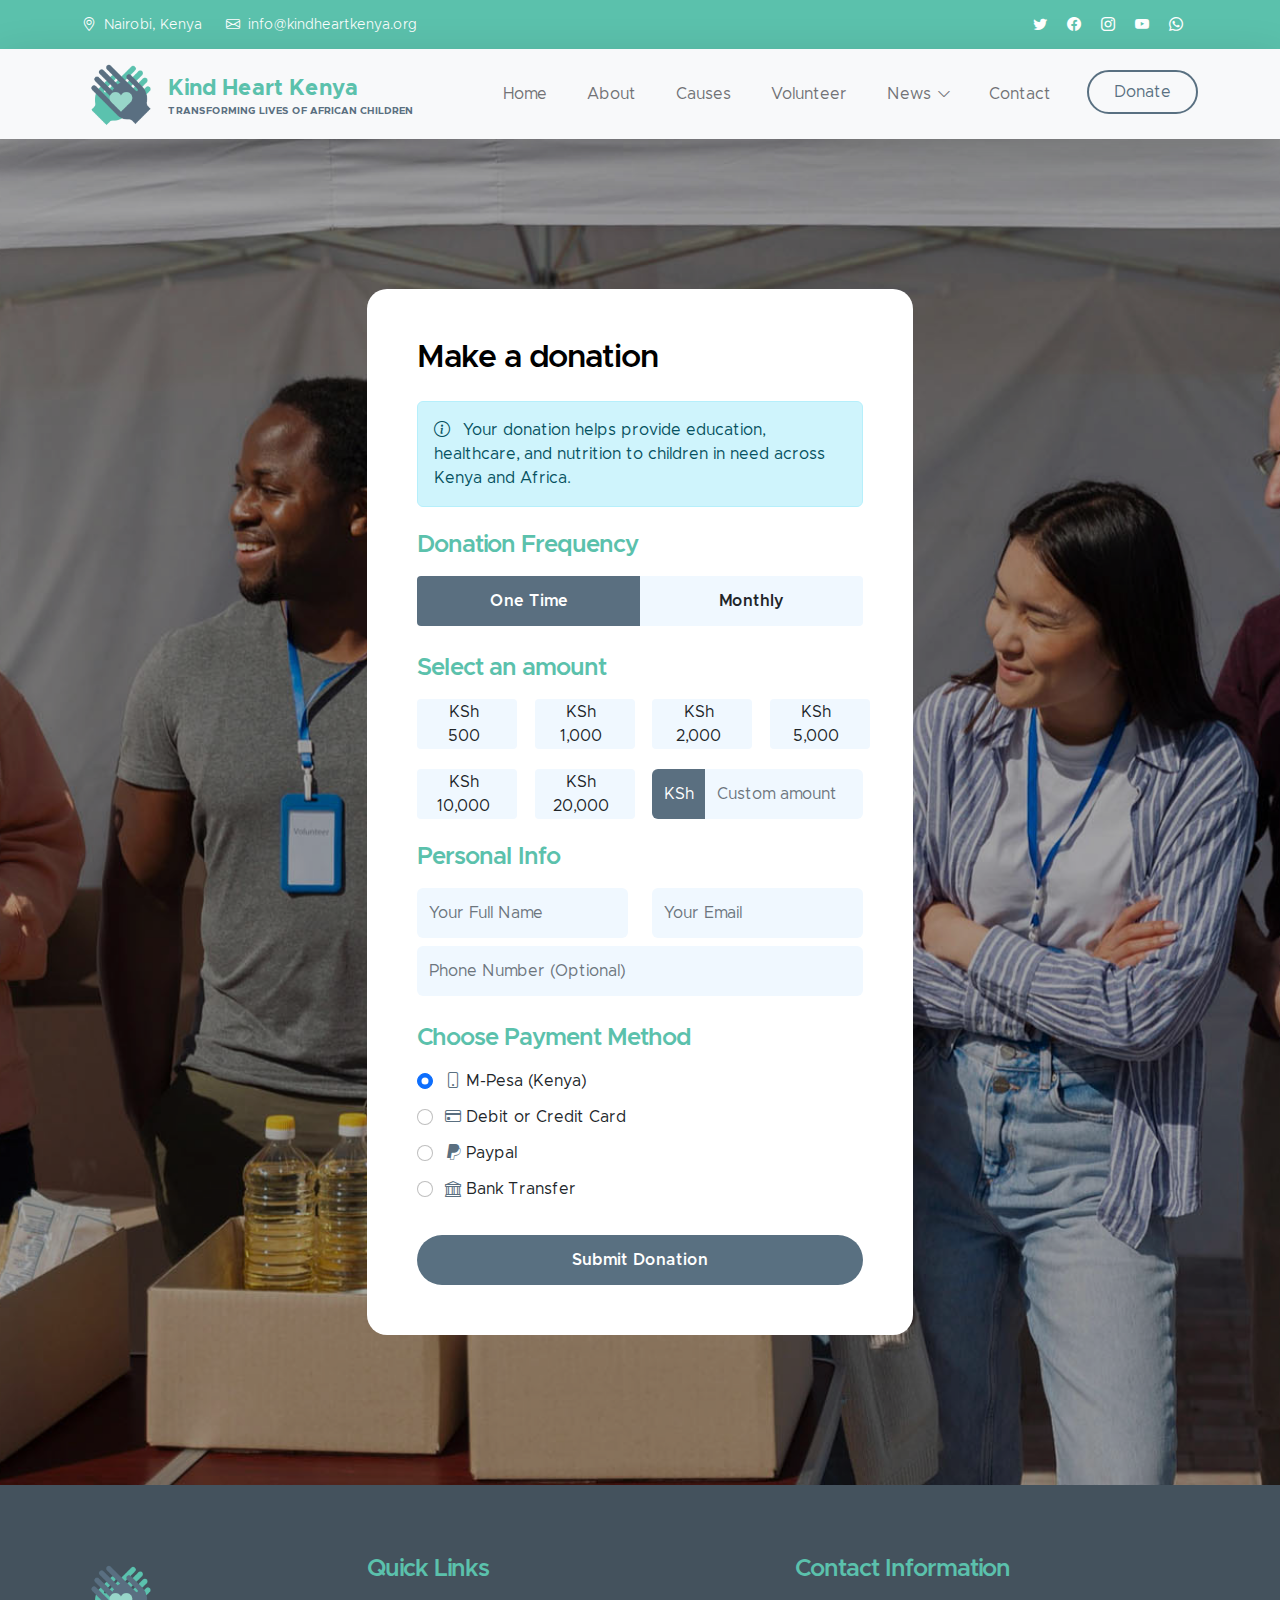
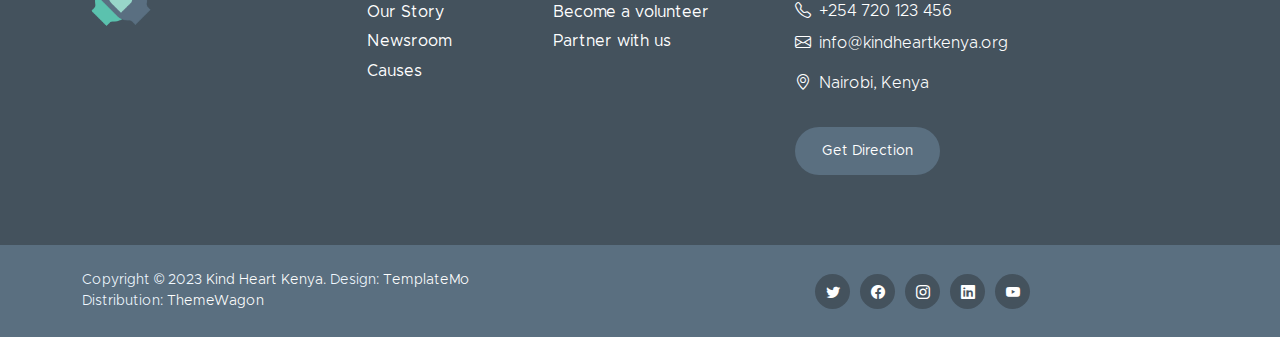
<file: donate.html>
<!doctype html>
<html lang="en">

<head>
    <meta charset="utf-8">
    <meta name="viewport" content="width=device-width, initial-scale=1">

    <meta name="description" content="Donate to Kind Heart Kenya - Supporting African children in need">
    <meta name="author" content="">

    <title>Kind Heart Kenya - Donation</title>

    <!-- CSS FILES -->
    <link href="css/bootstrap.min.css" rel="stylesheet">
    <link href="css/bootstrap-icons.css" rel="stylesheet">
    <link href="css/templatemo-kind-heart-charity.css" rel="stylesheet">
</head>

<body>

    <header class="site-header">
        <div class="container">
            <div class="row">

                <div class="col-lg-8 col-12 d-flex flex-wrap">
                    <p class="d-flex me-4 mb-0">
                        <i class="bi-geo-alt me-2"></i>
                        Nairobi, Kenya
                    </p>

                    <p class="d-flex mb-0">
                        <i class="bi-envelope me-2"></i>
                        <a href="mailto:info@kindheartkenya.org">
                            info@kindheartkenya.org
                        </a>
                    </p>
                </div>

                <div class="col-lg-3 col-12 ms-auto d-lg-block d-none">
                    <ul class="social-icon">
                        <li class="social-icon-item">
                            <a href="#" class="social-icon-link bi-twitter"></a>
                        </li>

                        <li class="social-icon-item">
                            <a href="#" class="social-icon-link bi-facebook"></a>
                        </li>

                        <li class="social-icon-item">
                            <a href="#" class="social-icon-link bi-instagram"></a>
                        </li>

                        <li class="social-icon-item">
                            <a href="#" class="social-icon-link bi-youtube"></a>
                        </li>

                        <li class="social-icon-item">
                            <a href="#" class="social-icon-link bi-whatsapp"></a>
                        </li>
                    </ul>
                </div>

            </div>
        </div>
    </header>

    <nav class="navbar navbar-expand-lg bg-light shadow-lg">
        <div class="container">
            <a class="navbar-brand" href="index.html">
                <img src="images/logo.png" class="logo img-fluid" alt="Kind Heart Kenya">
                <span>
                    Kind Heart Kenya
                    <small>Transforming Lives of African Children</small>
                </span>
            </a>

            <button class="navbar-toggler" type="button" data-bs-toggle="collapse" data-bs-target="#navbarNav"
                aria-controls="navbarNav" aria-expanded="false" aria-label="Toggle navigation">
                <span class="navbar-toggler-icon"></span>
            </button>

            <div class="collapse navbar-collapse" id="navbarNav">
                <ul class="navbar-nav ms-auto">
                    <li class="nav-item">
                        <a class="nav-link click-scroll" href="index.html#section_1">Home</a>
                    </li>

                    <li class="nav-item">
                        <a class="nav-link click-scroll" href="index.html#section_2">About</a>
                    </li>

                    <li class="nav-item">
                        <a class="nav-link click-scroll" href="index.html#section_3">Causes</a>
                    </li>

                    <li class="nav-item">
                        <a class="nav-link click-scroll" href="index.html#section_4">Volunteer</a>
                    </li>

                    <li class="nav-item dropdown">
                        <a class="nav-link click-scroll dropdown-toggle" href="index.html#section_5"
                            id="navbarLightDropdownMenuLink" role="button" data-bs-toggle="dropdown"
                            aria-expanded="false">News</a>

                        <ul class="dropdown-menu dropdown-menu-light" aria-labelledby="navbarLightDropdownMenuLink">
                            <li><a class="dropdown-item" href="news.html">News Listing</a></li>
                            <li><a class="dropdown-item" href="news-detail.html">News Detail</a></li>
                        </ul>
                    </li>

                    <li class="nav-item">
                        <a class="nav-link click-scroll" href="index.html#section_6">Contact</a>
                    </li>

                    <li class="nav-item ms-3">
                        <a class="nav-link custom-btn custom-border-btn btn" href="donate.html">Donate</a>
                    </li>
                </ul>
            </div>
        </div>
    </nav>

    <main>

        <section class="donate-section">
            <div class="section-overlay"></div>
            <div class="container">
                <div class="row">

                    <div class="col-lg-6 col-12 mx-auto">
                        <form class="custom-form donate-form" action="#" method="get" role="form">
                            <h3 class="mb-4">Make a donation</h3>
                            
                            <div class="alert alert-info mb-4" role="alert">
                                <i class="bi-info-circle me-2"></i>
                                Your donation helps provide education, healthcare, and nutrition to children in need across Kenya and Africa.
                            </div>

                            <div class="row">
                                <div class="col-lg-12 col-12">
                                    <h5 class="mb-3">Donation Frequency</h5>
                                </div>

                                <div class="col-lg-6 col-6 form-check-group form-check-group-donation-frequency">
                                    <div class="form-check form-check-radio">
                                        <input class="form-check-input" type="radio" name="DonationFrequency"
                                            id="DonationFrequencyOne" checked>

                                        <label class="form-check-label" for="DonationFrequencyOne">
                                            One Time
                                        </label>
                                    </div>
                                </div>

                                <div class="col-lg-6 col-6 form-check-group form-check-group-donation-frequency">
                                    <div class="form-check form-check-radio">
                                        <input class="form-check-input" type="radio" name="DonationFrequency"
                                            id="DonationFrequencyMonthly">

                                        <label class="form-check-label" for="DonationFrequencyMonthly">
                                            Monthly
                                        </label>
                                    </div>
                                </div>

                                <div class="col-lg-12 col-12">
                                    <h5 class="mt-2 mb-3">Select an amount</h5>
                                </div>

                                <div class="col-lg-3 col-md-6 col-6 form-check-group">
                                    <div class="form-check form-check-radio">
                                        <input class="form-check-input" type="radio" name="flexRadioDefault"
                                            id="flexRadioDefault1">
                                        <label class="form-check-label" for="flexRadioDefault1">
                                            KSh 500
                                        </label>
                                    </div>
                                </div>

                                <div class="col-lg-3 col-md-6 col-6 form-check-group">
                                    <div class="form-check form-check-radio">
                                        <input class="form-check-input" type="radio" name="flexRadioDefault"
                                            id="flexRadioDefault2">
                                        <label class="form-check-label" for="flexRadioDefault2">
                                            KSh 1,000
                                        </label>
                                    </div>
                                </div>

                                <div class="col-lg-3 col-md-6 col-6 form-check-group">
                                    <div class="form-check form-check-radio">
                                        <input class="form-check-input" type="radio" name="flexRadioDefault"
                                            id="flexRadioDefault3">
                                        <label class="form-check-label" for="flexRadioDefault3">
                                            KSh 2,000
                                        </label>
                                    </div>
                                </div>

                                <div class="col-lg-3 col-md-6 col-6 form-check-group">
                                    <div class="form-check form-check-radio">
                                        <input class="form-check-input" type="radio" name="flexRadioDefault"
                                            id="flexRadioDefault4">
                                        <label class="form-check-label" for="flexRadioDefault4">
                                            KSh 5,000
                                        </label>
                                    </div>
                                </div>

                                <div class="col-lg-3 col-md-6 col-6 form-check-group">
                                    <div class="form-check form-check-radio">
                                        <input class="form-check-input" type="radio" name="flexRadioDefault"
                                            id="flexRadioDefault5">
                                        <label class="form-check-label" for="flexRadioDefault5">
                                            KSh 10,000
                                        </label>
                                    </div>
                                </div>

                                <div class="col-lg-3 col-md-6 col-6 form-check-group">
                                    <div class="form-check form-check-radio">
                                        <input class="form-check-input" type="radio" name="flexRadioDefault"
                                            id="flexRadioDefault6">
                                        <label class="form-check-label" for="flexRadioDefault6">
                                            KSh 20,000
                                        </label>
                                    </div>
                                </div>

                                <div class="col-lg-6 col-12 form-check-group">
                                    <div class="input-group">
                                        <span class="input-group-text" id="basic-addon1">KSh</span>
                                        <input type="text" class="form-control" placeholder="Custom amount"
                                            aria-label="Custom amount" aria-describedby="basic-addon1">
                                    </div>
                                </div>

                                <div class="col-lg-12 col-12">
                                    <h5 class="mt-1">Personal Info</h5>
                                </div>

                                <div class="col-lg-6 col-12 mt-2">
                                    <input type="text" name="donation-name" id="donation-name" class="form-control"
                                        placeholder="Your Full Name" required>
                                </div>

                                <div class="col-lg-6 col-12 mt-2">
                                    <input type="email" name="donation-email" id="donation-email"
                                        pattern="[^ @]*@[^ @]*" class="form-control" placeholder="Your Email"
                                        required>
                                </div>

                                <div class="col-lg-12 col-12 mt-2">
                                    <input type="tel" name="donation-phone" id="donation-phone" class="form-control"
                                        placeholder="Phone Number (Optional)">
                                </div>

                                <div class="col-lg-12 col-12">
                                    <h5 class="mt-4 pt-1">Choose Payment Method</h5>
                                </div>

                                <div class="col-lg-12 col-12 mt-2">
                                    <div class="form-check">
                                        <input class="form-check-input" type="radio" name="DonationPayment"
                                            id="flexRadioDefault7" checked>
                                        <label class="form-check-label" for="flexRadioDefault7">
                                            <i class="bi-phone custom-icon ms-1"></i>
                                            M-Pesa (Kenya)
                                        </label>
                                    </div>

                                    <div class="form-check">
                                        <input class="form-check-input" type="radio" name="DonationPayment"
                                            id="flexRadioDefault9">
                                        <label class="form-check-label" for="flexRadioDefault9">
                                            <i class="bi-credit-card custom-icon ms-1"></i>
                                            Debit or Credit Card
                                        </label>
                                    </div>

                                    <div class="form-check">
                                        <input class="form-check-input" type="radio" name="DonationPayment"
                                            id="flexRadioDefault10">
                                        <label class="form-check-label" for="flexRadioDefault10">
                                            <i class="bi-paypal custom-icon ms-1"></i>
                                            Paypal
                                        </label>
                                    </div>

                                    <div class="form-check">
                                        <input class="form-check-input" type="radio" name="DonationPayment"
                                            id="flexRadioDefault11">
                                        <label class="form-check-label" for="flexRadioDefault11">
                                            <i class="bi-bank custom-icon ms-1"></i>
                                            Bank Transfer
                                        </label>
                                    </div>

                                    <button type="submit" class="form-control mt-4">Submit Donation</button>
                                </div>
                            </div>
                        </form>
                    </div>

                </div>
            </div>
        </section>
    </main>

    <footer class="site-footer">
        <div class="container">
            <div class="row">
                <div class="col-lg-3 col-12 mb-4">
                    <img src="images/logo.png" class="logo img-fluid" alt="Kind Heart Kenya">
                </div>

                <div class="col-lg-4 col-md-6 col-12 mb-4">
                    <h5 class="site-footer-title mb-3">Quick Links</h5>

                    <ul class="footer-menu">
                        <li class="footer-menu-item"><a href="index.html#section_2" class="footer-menu-link">Our Story</a></li>
                        <li class="footer-menu-item"><a href="news.html" class="footer-menu-link">Newsroom</a></li>
                        <li class="footer-menu-item"><a href="index.html#section_3" class="footer-menu-link">Causes</a></li>
                        <li class="footer-menu-item"><a href="index.html#section_4" class="footer-menu-link">Become a volunteer</a></li>
                        <li class="footer-menu-item"><a href="index.html#section_6" class="footer-menu-link">Partner with us</a></li>
                    </ul>
                </div>

                <div class="col-lg-4 col-md-6 col-12 mx-auto">
                    <h5 class="site-footer-title mb-3">Contact Information</h5>

                    <p class="text-white d-flex mb-2">
                        <i class="bi-telephone me-2"></i>
                        <a href="tel: +254-720-123-456" class="site-footer-link">
                            +254 720 123 456
                        </a>
                    </p>

                    <p class="text-white d-flex">
                        <i class="bi-envelope me-2"></i>
                        <a href="mailto:info@kindheartkenya.org" class="site-footer-link">
                            info@kindheartkenya.org
                        </a>
                    </p>

                    <p class="text-white d-flex mt-3">
                        <i class="bi-geo-alt me-2"></i>
                        Nairobi, Kenya
                    </p>

                    <a href="index.html#section_6" class="custom-btn btn mt-3">Get Direction</a>
                </div>
            </div>
        </div>

        <div class="site-footer-bottom">
            <div class="container">
                <div class="row">

                    <div class="col-lg-6 col-md-7 col-12">
                        <p class="copyright-text mb-0">Copyright © 2023 <a href="index.html">Kind Heart Kenya</a>.
                            Design: <a href="https://templatemo.com" target="_blank">TemplateMo</a><br>Distribution:
                            <a href="https://themewagon.com">ThemeWagon</a>
                        </p>
                    </div>

                    <div class="col-lg-6 col-md-5 col-12 d-flex justify-content-center align-items-center mx-auto">
                        <ul class="social-icon">
                            <li class="social-icon-item">
                                <a href="#" class="social-icon-link bi-twitter"></a>
                            </li>

                            <li class="social-icon-item">
                                <a href="#" class="social-icon-link bi-facebook"></a>
                            </li>

                            <li class="social-icon-item">
                                <a href="#" class="social-icon-link bi-instagram"></a>
                            </li>

                            <li class="social-icon-item">
                                <a href="#" class="social-icon-link bi-linkedin"></a>
                            </li>

                            <li class="social-icon-item">
                                <a href="#" class="social-icon-link bi-youtube"></a>
                            </li>
                        </ul>
                    </div>

                </div>
            </div>
        </div>
    </footer>

    <!-- JAVASCRIPT FILES -->
    <script src="js/jquery.min.js"></script>
    <script src="js/bootstrap.min.js"></script>
    <script src="js/jquery.sticky.js"></script>
    <script src="js/counter.js"></script>
    <script src="js/custom.js"></script>

</body>

</html>
</file>
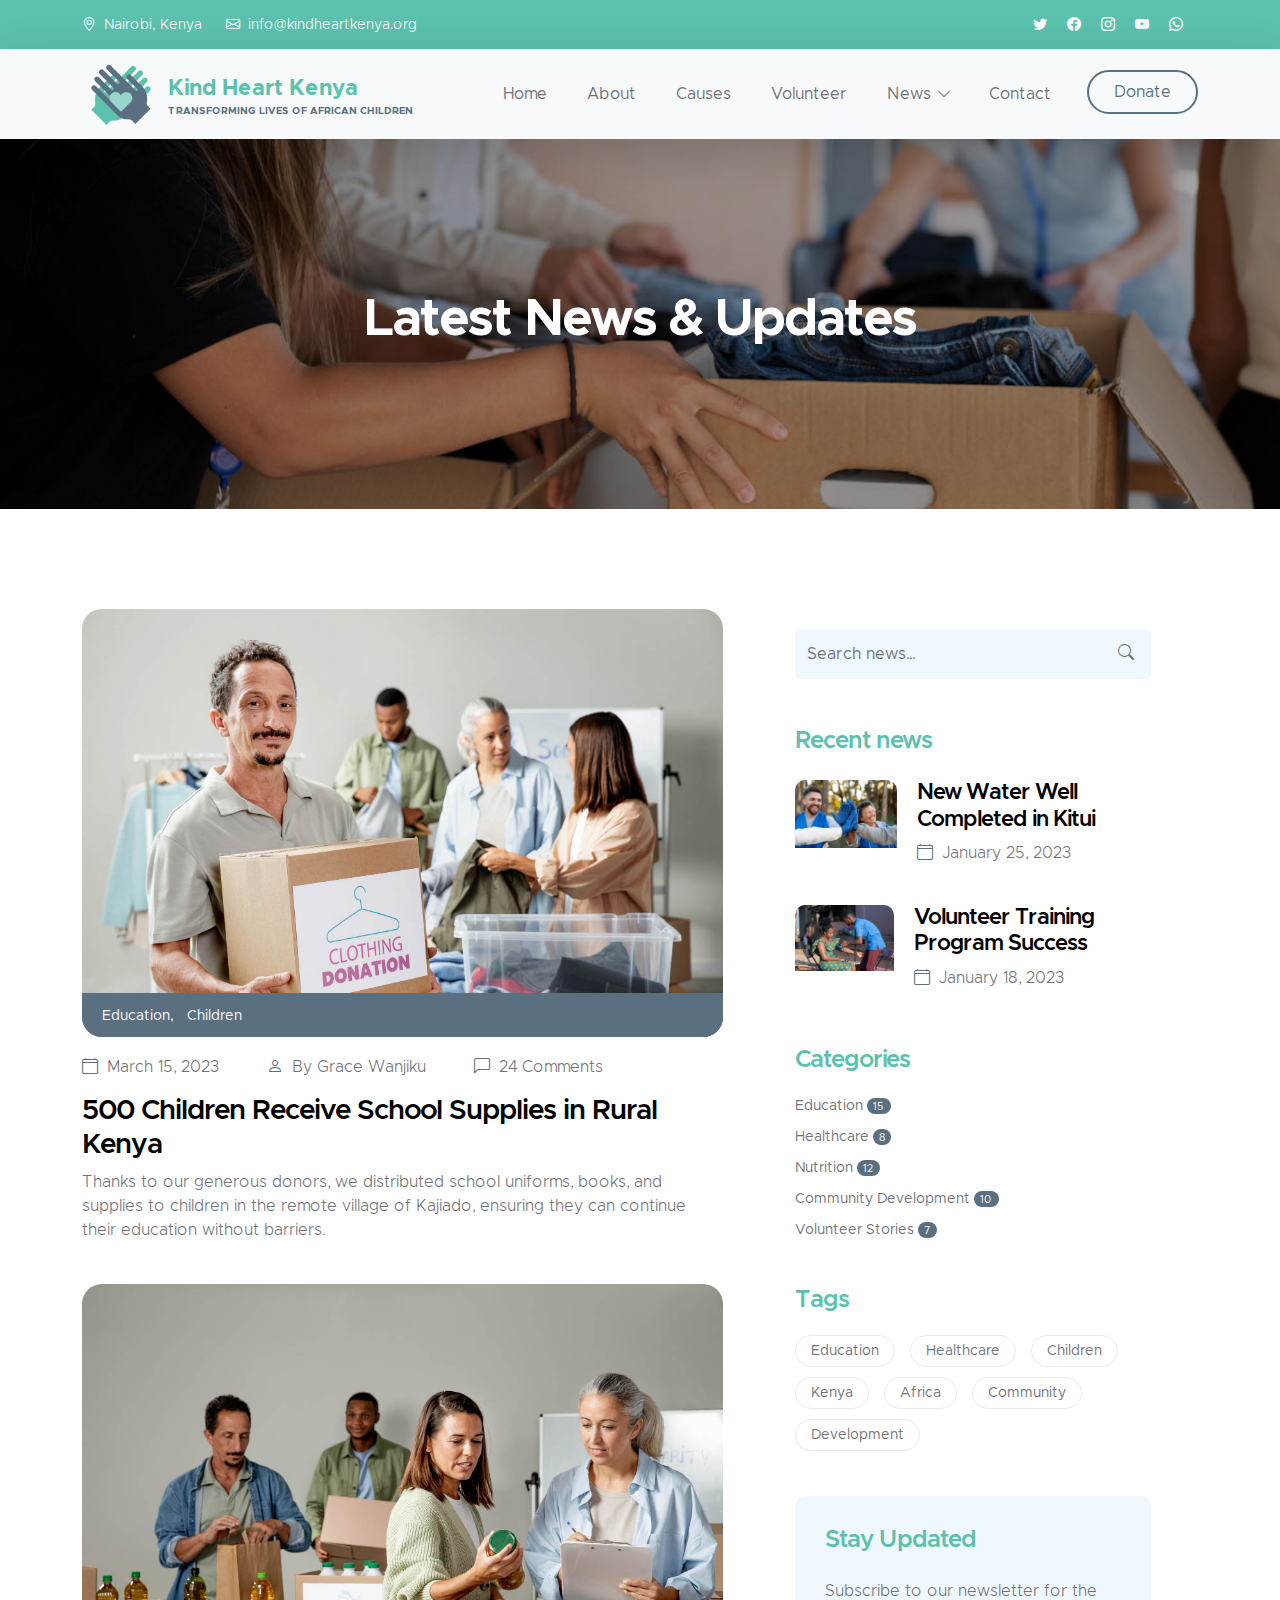
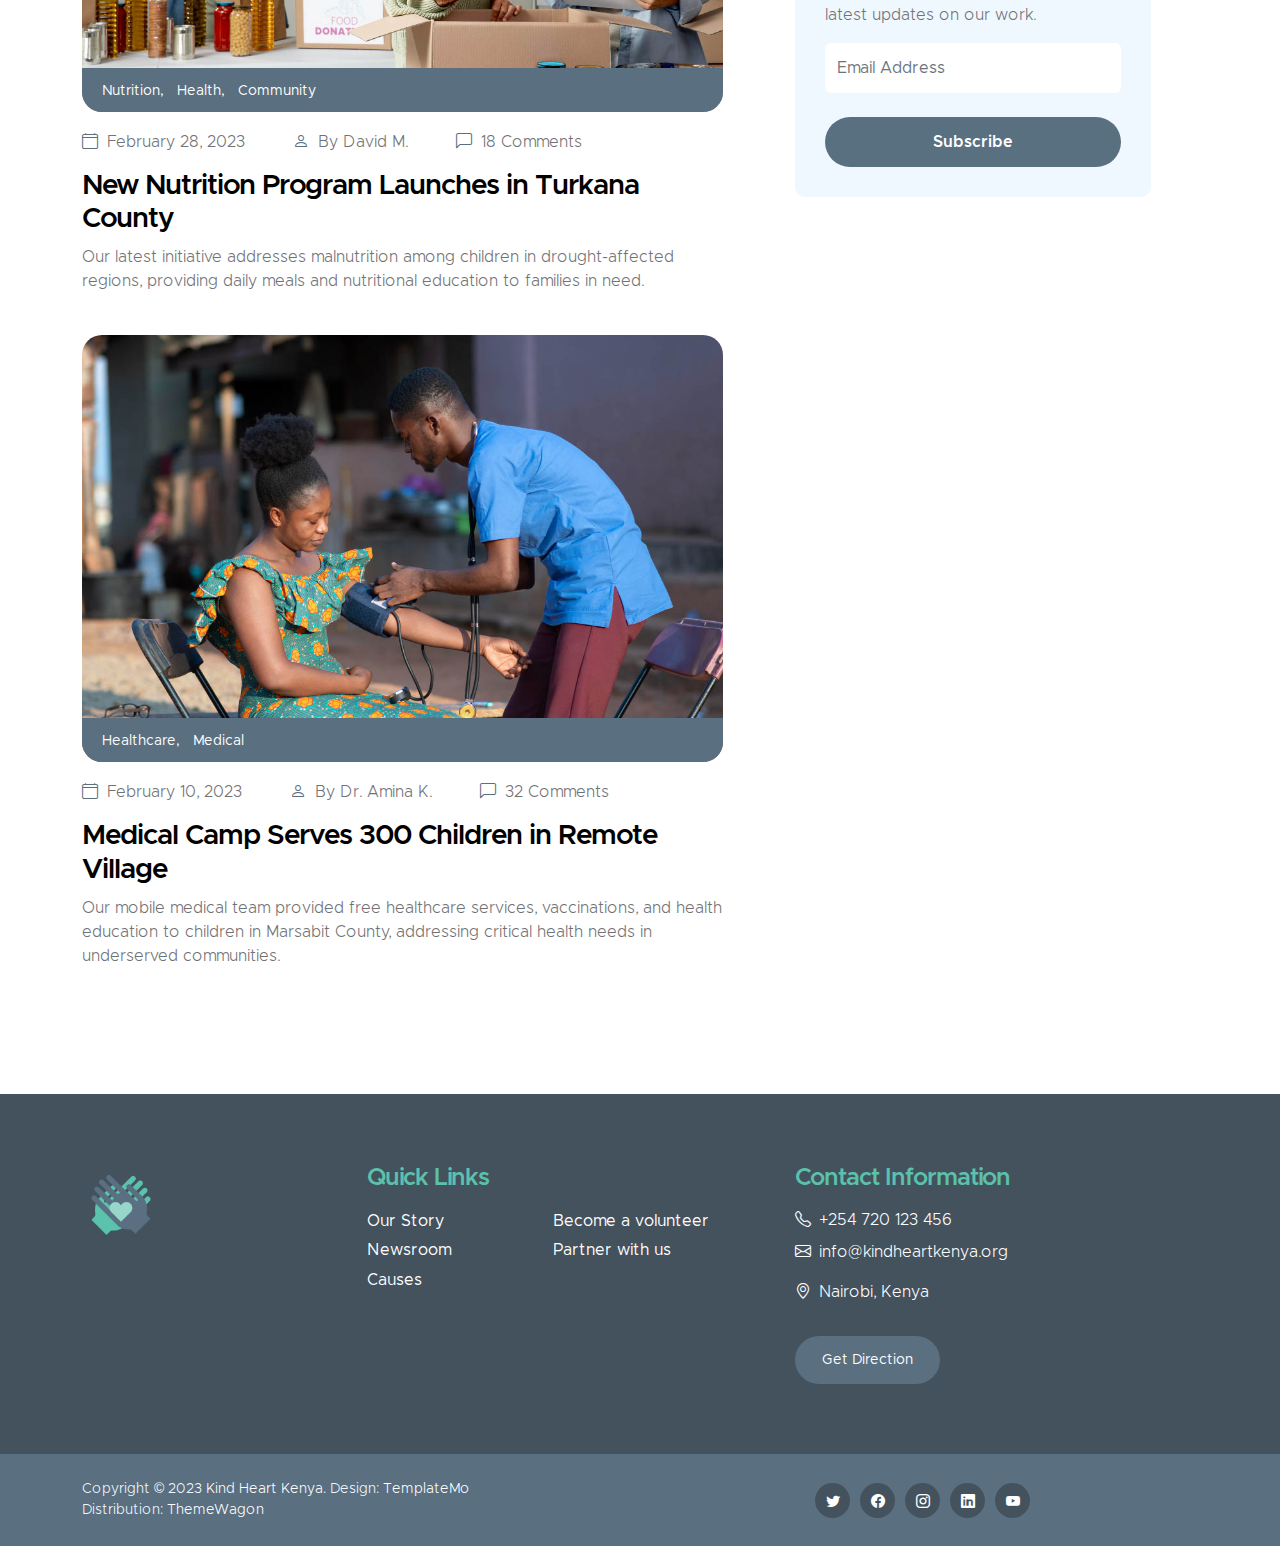
<file: news.html>
<!doctype html>
<html lang="en">

<head>
    <meta charset="utf-8">
    <meta name="viewport" content="width=device-width, initial-scale=1">

    <meta name="description" content="Kind Heart Kenya - Latest news about our work helping African children">
    <meta name="author" content="">

    <title>Kind Heart Kenya - News Listing</title>

    <!-- CSS FILES -->
    <link href="css/bootstrap.min.css" rel="stylesheet">
    <link href="css/bootstrap-icons.css" rel="stylesheet">
    <link href="css/templatemo-kind-heart-charity.css" rel="stylesheet">
</head>

<body>

    <header class="site-header">
        <div class="container">
            <div class="row">

                <div class="col-lg-8 col-12 d-flex flex-wrap">
                    <p class="d-flex me-4 mb-0">
                        <i class="bi-geo-alt me-2"></i>
                        Nairobi, Kenya
                    </p>

                    <p class="d-flex mb-0">
                        <i class="bi-envelope me-2"></i>
                        <a href="mailto:info@kindheartkenya.org">
                            info@kindheartkenya.org
                        </a>
                    </p>
                </div>

                <div class="col-lg-3 col-12 ms-auto d-lg-block d-none">
                    <ul class="social-icon">
                        <li class="social-icon-item">
                            <a href="#" class="social-icon-link bi-twitter"></a>
                        </li>

                        <li class="social-icon-item">
                            <a href="#" class="social-icon-link bi-facebook"></a>
                        </li>

                        <li class="social-icon-item">
                            <a href="#" class="social-icon-link bi-instagram"></a>
                        </li>

                        <li class="social-icon-item">
                            <a href="#" class="social-icon-link bi-youtube"></a>
                        </li>

                        <li class="social-icon-item">
                            <a href="#" class="social-icon-link bi-whatsapp"></a>
                        </li>
                    </ul>
                </div>

            </div>
        </div>
    </header>

    <nav class="navbar navbar-expand-lg bg-light shadow-lg">
        <div class="container">
            <a class="navbar-brand" href="index.html">
                <img src="images/logo.png" class="logo img-fluid" alt="Kind Heart Kenya">
                <span>
                    Kind Heart Kenya
                    <small>Transforming Lives of African Children</small>
                </span>
            </a>

            <button class="navbar-toggler" type="button" data-bs-toggle="collapse" data-bs-target="#navbarNav"
                aria-controls="navbarNav" aria-expanded="false" aria-label="Toggle navigation">
                <span class="navbar-toggler-icon"></span>
            </button>

            <div class="collapse navbar-collapse" id="navbarNav">
                <ul class="navbar-nav ms-auto">
                    <li class="nav-item">
                        <a class="nav-link smoothscroll" href="index.html#section_1">Home</a>
                    </li>

                    <li class="nav-item">
                        <a class="nav-link smoothscroll" href="index.html#section_2">About</a>
                    </li>

                    <li class="nav-item">
                        <a class="nav-link smoothscroll" href="index.html#section_3">Causes</a>
                    </li>

                    <li class="nav-item">
                        <a class="nav-link smoothscroll" href="index.html#section_4">Volunteer</a>
                    </li>

                    <li class="nav-item dropdown">
                        <a class="nav-link click-scroll dropdown-toggle" href="index.html#section_5"
                            id="navbarLightDropdownMenuLink" role="button" data-bs-toggle="dropdown"
                            aria-expanded="false">News</a>

                        <ul class="dropdown-menu dropdown-menu-light" aria-labelledby="navbarLightDropdownMenuLink">
                            <li><a class="dropdown-item active" href="news.html">News Listing</a></li>
                            <li><a class="dropdown-item" href="news-detail.html">News Detail</a></li>
                        </ul>
                    </li>

                    <li class="nav-item">
                        <a class="nav-link smoothscroll" href="index.html#section_6">Contact</a>
                    </li>

                    <li class="nav-item ms-3">
                        <a class="nav-link custom-btn custom-border-btn btn" href="donate.html">Donate</a>
                    </li>
                </ul>
            </div>
        </div>
    </nav>

    <main>

        <section class="news-detail-header-section text-center">
            <div class="section-overlay"></div>

            <div class="container">
                <div class="row">

                    <div class="col-lg-12 col-12">
                        <h1 class="text-white">Latest News & Updates</h1>
                    </div>

                </div>
            </div>
        </section>

        <section class="news-section section-padding">
            <div class="container">
                <div class="row">

                    <div class="col-lg-7 col-12">
                        <div class="news-block">
                            <div class="news-block-top">
                                <a href="news-detail.html">
                                    <img src="images/news/medium-shot-volunteers-with-clothing-donations.jpg"
                                        class="news-image img-fluid" alt="Education initiative">
                                </a>

                                <div class="news-category-block">
                                    <a href="#" class="category-block-link">
                                        Education,
                                    </a>
                                    <a href="#" class="category-block-link">
                                        Children
                                    </a>
                                </div>
                            </div>

                            <div class="news-block-info">
                                <div class="d-flex mt-2">
                                    <div class="news-block-date">
                                        <p>
                                            <i class="bi-calendar4 custom-icon me-1"></i>
                                            March 15, 2023
                                        </p>
                                    </div>

                                    <div class="news-block-author mx-5">
                                        <p>
                                            <i class="bi-person custom-icon me-1"></i>
                                            By Grace Wanjiku
                                        </p>
                                    </div>

                                    <div class="news-block-comment">
                                        <p>
                                            <i class="bi-chat-left custom-icon me-1"></i>
                                            24 Comments
                                        </p>
                                    </div>
                                </div>

                                <div class="news-block-title mb-2">
                                    <h4><a href="news-detail.html" class="news-block-title-link">500 Children Receive School Supplies in Rural Kenya</a></h4>
                                </div>

                                <div class="news-block-body">
                                    <p>Thanks to our generous donors, we distributed school uniforms, books, and supplies to children in the remote village of Kajiado, ensuring they can continue their education without barriers.</p>
                                </div>
                            </div>
                        </div>

                        <div class="news-block mt-3">
                            <div class="news-block-top">
                                <a href="news-detail.html">
                                    <img src="images/news/medium-shot-people-collecting-foodstuff.jpg"
                                        class="news-image img-fluid" alt="Nutrition program">
                                </a>

                                <div class="news-category-block">
                                    <a href="#" class="category-block-link">
                                        Nutrition,
                                    </a>
                                    <a href="#" class="category-block-link">
                                        Health,
                                    </a>
                                    <a href="#" class="category-block-link">
                                        Community
                                    </a>
                                </div>
                            </div>

                            <div class="news-block-info">
                                <div class="d-flex mt-2">
                                    <div class="news-block-date">
                                        <p>
                                            <i class="bi-calendar4 custom-icon me-1"></i>
                                            February 28, 2023
                                        </p>
                                    </div>

                                    <div class="news-block-author mx-5">
                                        <p>
                                            <i class="bi-person custom-icon me-1"></i>
                                            By David M.
                                        </p>
                                    </div>

                                    <div class="news-block-comment">
                                        <p>
                                            <i class="bi-chat-left custom-icon me-1"></i>
                                            18 Comments
                                        </p>
                                    </div>
                                </div>

                                <div class="news-block-title mb-2">
                                    <h4><a href="news-detail.html" class="news-block-title-link">New Nutrition Program Launches in Turkana County</a></h4>
                                </div>

                                <div class="news-block-body">
                                    <p>Our latest initiative addresses malnutrition among children in drought-affected regions, providing daily meals and nutritional education to families in need.</p>
                                </div>
                            </div>
                        </div>

                        <div class="news-block mt-3">
                            <div class="news-block-top">
                                <a href="news-detail.html">
                                    <img src="images/news/africa-humanitarian-aid-doctor.jpg"
                                        class="news-image img-fluid" alt="Medical camp">
                                </a>

                                <div class="news-category-block">
                                    <a href="#" class="category-block-link">
                                        Healthcare,
                                    </a>
                                    <a href="#" class="category-block-link">
                                        Medical
                                    </a>
                                </div>
                            </div>

                            <div class="news-block-info">
                                <div class="d-flex mt-2">
                                    <div class="news-block-date">
                                        <p>
                                            <i class="bi-calendar4 custom-icon me-1"></i>
                                            February 10, 2023
                                        </p>
                                    </div>

                                    <div class="news-block-author mx-5">
                                        <p>
                                            <i class="bi-person custom-icon me-1"></i>
                                            By Dr. Amina K.
                                        </p>
                                    </div>

                                    <div class="news-block-comment">
                                        <p>
                                            <i class="bi-chat-left custom-icon me-1"></i>
                                            32 Comments
                                        </p>
                                    </div>
                                </div>

                                <div class="news-block-title mb-2">
                                    <h4><a href="news-detail.html" class="news-block-title-link">Medical Camp Serves 300 Children in Remote Village</a></h4>
                                </div>

                                <div class="news-block-body">
                                    <p>Our mobile medical team provided free healthcare services, vaccinations, and health education to children in Marsabit County, addressing critical health needs in underserved communities.</p>
                                </div>
                            </div>
                        </div>
                    </div>

                    <div class="col-lg-4 col-12 mx-auto mt-4 mt-lg-0">
                        <form class="custom-form search-form" action="#" method="post" role="form">
                            <input class="form-control" type="search" placeholder="Search news..." aria-label="Search">
                            <button type="submit" class="form-control">
                                <i class="bi-search"></i>
                            </button>
                        </form>

                        <h5 class="mt-5 mb-3">Recent news</h5>

                        <div class="news-block news-block-two-col d-flex mt-4">
                            <div class="news-block-two-col-image-wrap">
                                <a href="news-detail.html">
                                    <img src="images/news/close-up-happy-people-working-together.jpg"
                                        class="news-image img-fluid" alt="Water project">
                                </a>
                            </div>

                            <div class="news-block-two-col-info">
                                <div class="news-block-title mb-2">
                                    <h6><a href="news-detail.html" class="news-block-title-link">New Water Well Completed in Kitui</a></h6>
                                </div>

                                <div class="news-block-date">
                                    <p>
                                        <i class="bi-calendar4 custom-icon me-1"></i>
                                        January 25, 2023
                                    </p>
                                </div>
                            </div>
                        </div>

                        <div class="news-block news-block-two-col d-flex mt-4">
                            <div class="news-block-two-col-image-wrap">
                                <a href="news-detail.html">
                                    <img src="images/news/africa-humanitarian-aid-doctor.jpg"
                                        class="news-image img-fluid" alt="Volunteer program">
                                </a>
                            </div>

                            <div class="news-block-two-col-info">
                                <div class="news-block-title mb-2">
                                    <h6><a href="news-detail.html" class="news-block-title-link">Volunteer Training Program Success</a></h6>
                                </div>

                                <div class="news-block-date">
                                    <p>
                                        <i class="bi-calendar4 custom-icon me-1"></i>
                                        January 18, 2023
                                    </p>
                                </div>
                            </div>
                        </div>

                        <div class="category-block d-flex flex-column">
                            <h5 class="mb-3">Categories</h5>

                            <a href="#" class="category-block-link">
                                Education
                                <span class="badge">15</span>
                            </a>

                            <a href="#" class="category-block-link">
                                Healthcare
                                <span class="badge">8</span>
                            </a>

                            <a href="#" class="category-block-link">
                                Nutrition
                                <span class="badge">12</span>
                            </a>

                            <a href="#" class="category-block-link">
                                Community Development
                                <span class="badge">10</span>
                            </a>

                            <a href="#" class="category-block-link">
                                Volunteer Stories
                                <span class="badge">7</span>
                            </a>
                        </div>

                        <div class="tags-block">
                            <h5 class="mb-3">Tags</h5>

                            <a href="#" class="tags-block-link">
                                Education
                            </a>

                            <a href="#" class="tags-block-link">
                                Healthcare
                            </a>

                            <a href="#" class="tags-block-link">
                                Children
                            </a>

                            <a href="#" class="tags-block-link">
                                Kenya
                            </a>

                            <a href="#" class="tags-block-link">
                                Africa
                            </a>

                            <a href="#" class="tags-block-link">
                                Community
                            </a>

                            <a href="#" class="tags-block-link">
                                Development
                            </a>
                        </div>

                        <form class="custom-form subscribe-form" action="#" method="post" role="form">
                            <h5 class="mb-4">Stay Updated</h5>
                            <p class="mb-3">Subscribe to our newsletter for the latest updates on our work.</p>
                            <input type="email" name="subscribe-email" id="subscribe-email" pattern="[^ @]*@[^ @]*"
                                class="form-control" placeholder="Email Address" required>
                            <div class="col-lg-12 col-12">
                                <button type="submit" class="form-control">Subscribe</button>
                            </div>
                        </form>
                    </div>

                </div>
            </div>
        </section>
    </main>

    <footer class="site-footer">
        <div class="container">
            <div class="row">
                <div class="col-lg-3 col-12 mb-4">
                    <img src="images/logo.png" class="logo img-fluid" alt="Kind Heart Kenya">
                </div>

                <div class="col-lg-4 col-md-6 col-12 mb-4">
                    <h5 class="site-footer-title mb-3">Quick Links</h5>
                    <ul class="footer-menu">
                        <li class="footer-menu-item"><a href="index.html#section_2" class="footer-menu-link">Our Story</a></li>
                        <li class="footer-menu-item"><a href="news.html" class="footer-menu-link">Newsroom</a></li>
                        <li class="footer-menu-item"><a href="index.html#section_3" class="footer-menu-link">Causes</a></li>
                        <li class="footer-menu-item"><a href="index.html#section_4" class="footer-menu-link">Become a volunteer</a></li>
                        <li class="footer-menu-item"><a href="index.html#section_6" class="footer-menu-link">Partner with us</a></li>
                    </ul>
                </div>

                <div class="col-lg-4 col-md-6 col-12 mx-auto">
                    <h5 class="site-footer-title mb-3">Contact Information</h5>
                    <p class="text-white d-flex mb-2">
                        <i class="bi-telephone me-2"></i>
                        <a href="tel: +254-720-123-456" class="site-footer-link">
                            +254 720 123 456
                        </a>
                    </p>
                    <p class="text-white d-flex">
                        <i class="bi-envelope me-2"></i>
                        <a href="mailto:info@kindheartkenya.org" class="site-footer-link">
                            info@kindheartkenya.org
                        </a>
                    </p>
                    <p class="text-white d-flex mt-3">
                        <i class="bi-geo-alt me-2"></i>
                        Nairobi, Kenya
                    </p>
                    <a href="index.html#section_6" class="custom-btn btn mt-3">Get Direction</a>
                </div>
            </div>
        </div>

        <div class="site-footer-bottom">
            <div class="container">
                <div class="row">
                    <div class="col-lg-6 col-md-7 col-12">
                        <p class="copyright-text mb-0">Copyright © 2023 <a href="index.html">Kind Heart Kenya</a>.
                            Design: <a href="https://templatemo.com" target="_blank">TemplateMo</a><br>Distribution:
                            <a href="https://themewagon.com">ThemeWagon</a>
                        </p>
                    </div>

                    <div class="col-lg-6 col-md-5 col-12 d-flex justify-content-center align-items-center mx-auto">
                        <ul class="social-icon">
                            <li class="social-icon-item">
                                <a href="#" class="social-icon-link bi-twitter"></a>
                            </li>
                            <li class="social-icon-item">
                                <a href="#" class="social-icon-link bi-facebook"></a>
                            </li>
                            <li class="social-icon-item">
                                <a href="#" class="social-icon-link bi-instagram"></a>
                            </li>
                            <li class="social-icon-item">
                                <a href="#" class="social-icon-link bi-linkedin"></a>
                            </li>
                            <li class="social-icon-item">
                                <a href="#" class="social-icon-link bi-youtube"></a>
                            </li>
                        </ul>
                    </div>
                </div>
            </div>
        </div>
    </footer>

    <!-- JAVASCRIPT FILES -->
    <script src="js/jquery.min.js"></script>
    <script src="js/bootstrap.min.js"></script>
    <script src="js/jquery.sticky.js"></script>
    <script src="js/counter.js"></script>
    <script src="js/custom.js"></script>

</body>

</html>
</file>
<file: css/templatemo-kind-heart-charity.css>
/*

TemplateMo 581 Kind Heart Charity

https://templatemo.com/tm-581-kind-heart-charity

*/



@font-face {
    font-family: 'Metropolis';
    src: url('../fonts/Metropolis/Metropolis-Regular.woff2') format('woff2'),
        url('../fonts/Metropolis/Metropolis-Regular.woff') format('woff');
    font-weight: normal;
    font-style: normal;
    font-display: swap;
}

@font-face {
    font-family: 'Metropolis';
    src: url('../fonts/Metropolis/Metropolis-Light.woff2') format('woff2'),
        url('../fonts/Metropolis/Metropolis-Light.woff') format('woff');
    font-weight: 300;
    font-style: normal;
    font-display: swap;
}

@font-face {
    font-family: 'Metropolis';
    src: url('../fonts/Metropolis/Metropolis-SemiBold.woff2') format('woff2'),
        url('../fonts/Metropolis/Metropolis-SemiBold.woff') format('woff');
    font-weight: 600;
    font-style: normal;
    font-display: swap;
}

@font-face {
    font-family: 'Metropolis';
    src: url('../fonts/Metropolis/Metropolis-Bold.woff2') format('woff2'),
        url('../fonts/Metropolis/Metropolis-Bold.woff') format('woff');
    font-weight: bold;
    font-style: normal;
    font-display: swap;
}

/*---------------------------------------
  CUSTOM PROPERTIES ( VARIABLES )             
-----------------------------------------*/
:root {
  --white-color:                  #ffffff;
  --primary-color:                #5bc1ac;
  --secondary-color:              #5a6f80;
  --section-bg-color:             #f0f8ff;
  --site-footer-bg-color:         #44525d;
  --custom-btn-bg-color:          #597081;
  --custom-btn-bg-hover-color:    #5bc1ac;
  --dark-color:                   #000000;
  --p-color:                      #717275;
  --border-color:                 #e9eaeb;

  --body-font-family:             'Metropolis', sans-serif;

  --h1-font-size:                 52px;
  --h2-font-size:                 46px;
  --h3-font-size:                 32px;
  --h4-font-size:                 28px;
  --h5-font-size:                 24px;
  --h6-font-size:                 22px;
  --p-font-size:                  16px;
  --btn-font-size:                18px;
  --copyright-font-size:          14px;

  --border-radius-large:          100px;
  --border-radius-medium:         20px;
  --border-radius-small:          10px;

  --font-weight-light:            300;
  --font-weight-normal:           400;
  --font-weight-semibold:         600;
  --font-weight-bold:             700;
}

body {
  background-color: var(--white-color);
  font-family: var(--body-font-family); 
}


/*---------------------------------------
  TYPOGRAPHY               
-----------------------------------------*/

h2,
h3,
h4,
h5,
h6 {
  color: var(--dark-color);
}

h1,
h2,
h3,
h4,
h5,
h6 {
  font-weight: var(--font-weight-semibold);
  letter-spacing: -1px;
}

h1 {
  font-size: var(--h1-font-size);
  font-weight: var(--font-weight-bold);
  letter-spacing: -2px;
}

h2 {
  color: var(--secondary-color);
  font-size: var(--h2-font-size);
  letter-spacing: -2px;
}

h3 {
  font-size: var(--h3-font-size);
}

h4 {
  font-size: var(--h4-font-size);
}

h5 {
  color: var(--primary-color);
  font-size: var(--h5-font-size);
}

h6 {
  font-size: var(--h6-font-size);
}

p {
  color: var(--p-color);
  font-size: var(--p-font-size);
  font-weight: var(--font-weight-light);
}

ul li {
  color: var(--p-color);
  font-size: var(--p-font-size);
  font-weight: var(--font-weight-normal);
}

a, 
button {
  touch-action: manipulation;
  transition: all 0.3s;
}

a {
  color: var(--p-color);
  text-decoration: none;
}

a:hover {
  color: var(--primary-color);
}

b,
strong {
  font-weight: var(--font-weight-bold);
}


/*---------------------------------------
  SECTION               
-----------------------------------------*/
.section-padding {
  padding-top: 100px;
  padding-bottom: 100px;
}

.section-bg {
  background-color: var(--section-bg-color);
}

.section-overlay {
  background: rgba(0, 0, 0, 0.35);
  position: absolute;
  top: 0;
  left: 0;
  pointer-events: none;
  width: 100%;
  height: 100%;
}

.section-overlay + .container {
  position: relative;
}


/*---------------------------------------
  CUSTOM BLOCK               
-----------------------------------------*/
.custom-block-wrap {
  background: var(--white-color);
  border-radius: var(--border-radius-medium);
  position: relative;
  overflow: hidden;
  transition: all 0.5s;
}

.custom-block-wrap:hover {
  box-shadow: 0 1rem 3rem rgba(0,0,0,.175);
}

.custom-block-body {
  padding: 30px;
}

.custom-block-image {
  display: block;
  width: 100%;
  height: 100%;
  object-fit: cover;
}

.custom-block .custom-btn {
  border-radius: 0;
  display: block;
}


/*---------------------------------------
  PROGRESS BAR               
-----------------------------------------*/
.progress {
  background: var(--border-color);
  height: 5px;
}

.progress-bar {
  background: var(--secondary-color);
}


/*---------------------------------------
  CUSTOM ICON COLOR               
-----------------------------------------*/
.custom-icon {
  color: var(--secondary-color);
}


/*---------------------------------------
  CUSTOM LIST               
-----------------------------------------*/
.custom-list {
  margin-bottom: 0;
  padding-left: 0;
}

.custom-list-item {
  list-style: none;
  margin-top: 10px;
  margin-bottom: 10px;
}


/*---------------------------------------
  CUSTOM TEXT BOX               
-----------------------------------------*/
.custom-text-box {
  background: var(--white-color);
  border-radius: var(--border-radius-medium);
  margin-bottom: 24px;
  padding: 40px;
}

.custom-text-box-image {
  border-radius: var(--border-radius-medium);
  width: 100%;
  height: 100%;
  object-fit: cover;
}

.custom-text-box-icon {
  background: var(--section-bg-color);
  border-radius: var(--border-radius-large);
  color: var(--secondary-color);
  font-size: var(--h6-font-size);
  text-align: center;
  display: inline-block;
  vertical-align: middle;
  width: 25px;
  height: 25px;
  line-height: 30px;
}


/*---------------------------------------
  AVATAR IMAGE - TESTIMONIAL, AUTHOR               
-----------------------------------------*/
.avatar-image {
  border-radius: var(--border-radius-large);
  width: 65px;
  height: 65px;
  object-fit: cover;
}


/*---------------------------------------
  CUSTOM BUTTON               
-----------------------------------------*/
.custom-btn {
  background: var(--secondary-color);
  border: 2px solid transparent;
  border-radius: var(--border-radius-large);
  color: var(--white-color);
  font-size: var(--btn-font-size);
  font-weight: var(--font-weight-normal);
  line-height: normal;
  padding: 15px 25px;
}

.navbar-expand-lg .navbar-nav .nav-link.custom-btn {
  color: var(--custom-btn-bg-color);
  margin-top: 8px;
  padding: 12px 25px;
}

.custom-btn:hover {
  background: var(--primary-color);
  color: var(--white-color);
}

.custom-border-btn {
  background: transparent;
  border: 2px solid var(--custom-btn-bg-color);
  color: var(--primary-color);
}

.navbar-expand-lg .navbar-nav .nav-link.custom-btn:hover,
.custom-border-btn:hover {
  background: var(--custom-btn-bg-hover-color);
  border-color: transparent;
  color: var(--white-color);
}


/*---------------------------------------
  NAVIGATION              
-----------------------------------------*/
.navbar {
  background: var(--white-color);
  z-index: 9;
  padding-top: 0;
  padding-bottom: 0;
}

.navbar-brand {
  color: var(--primary-color);
  font-size: var(--h6-font-size);
  font-weight: var(--font-weight-bold);
}

.navbar-brand span {
  display: inline-block;
  vertical-align: middle;
}

.navbar-brand small {
  color: var(--secondary-color);
  display: block;
  font-size: 10px;
  line-height: normal;
  text-transform: uppercase;
}

.logo {
  width: 80px;
  height: auto;
}

.navbar-expand-lg .navbar-nav .nav-link {
  margin-right: 0;
  margin-left: 0;
  padding: 20px;
}

.navbar-nav .nav-link {
  display: inline-block;
  color: var(--p-color);
  font-size: var(--p-font-size);
  font-weight: var(--font-weight-medium);
  position: relative;
  padding-top: 15px;
  padding-bottom: 15px;
}

.navbar-nav .nav-link.active, 
.navbar-nav .nav-link:hover {
  background: transparent;
  color: var(--primary-color);
}

.dropdown-menu {
  background: var(--white-color);
  box-shadow: 0 1rem 3rem rgba(0,0,0,.175);
  border: 0;
  max-width: 50px;
  padding: 0;
  margin-top: 20px;
}

.dropdown-item {
  display: inline-block;
  color: var(--p-bg-color);
  font-size: var(--menu-font-size);
  font-weight: var(--font-weight-medium);
  position: relative;
  padding-top: 10px;
  padding-bottom: 10px;
}

.dropdown-menu li:last-child .dropdown-item {
  padding-top: 0;
}

.dropdown-item.active, 
.dropdown-item:active,
.dropdown-item:focus, 
.dropdown-item:hover {
  background: transparent;
  color: var(--primary-color);
}

.dropdown-toggle::after {
  content: "\f282";
  display: inline-block;
  font-family: bootstrap-icons !important;
  font-size: var(--copyright-font-size);
  font-style: normal;
  font-weight: normal !important;
  font-variant: normal;
  text-transform: none;
  line-height: 1;
  vertical-align: -.125em;
  -webkit-font-smoothing: antialiased;
  -moz-osx-font-smoothing: grayscale;
  position: relative;
  left: 2px;
  border: 0;
}

@media screen and (min-width: 992px) {
  .dropdown:hover .dropdown-menu {
    display: block;
    margin-top: 0;
  }
}

.navbar-toggler {
  border: 0;
  padding: 0;
  cursor: pointer;
  margin: 0;
  width: 30px;
  height: 35px;
  outline: none;
}

.navbar-toggler:focus {
  outline: none;
  box-shadow: none;
}

.navbar-toggler[aria-expanded="true"] .navbar-toggler-icon {
  background: transparent;
}

.navbar-toggler[aria-expanded="true"] .navbar-toggler-icon:before,
.navbar-toggler[aria-expanded="true"] .navbar-toggler-icon:after {
  transition: top 300ms 50ms ease, -webkit-transform 300ms 350ms ease;
  transition: top 300ms 50ms ease, transform 300ms 350ms ease;
  transition: top 300ms 50ms ease, transform 300ms 350ms ease, -webkit-transform 300ms 350ms ease;
  top: 0;
}

.navbar-toggler[aria-expanded="true"] .navbar-toggler-icon:before {
  transform: rotate(45deg);
}

.navbar-toggler[aria-expanded="true"] .navbar-toggler-icon:after {
  transform: rotate(-45deg);
}

.navbar-toggler .navbar-toggler-icon {
  background: var(--dark-color);
  transition: background 10ms 300ms ease;
  display: block;
  width: 30px;
  height: 2px;
  position: relative;
}

.navbar-toggler .navbar-toggler-icon:before,
.navbar-toggler .navbar-toggler-icon:after {
  transition: top 300ms 350ms ease, -webkit-transform 300ms 50ms ease;
  transition: top 300ms 350ms ease, transform 300ms 50ms ease;
  transition: top 300ms 350ms ease, transform 300ms 50ms ease, -webkit-transform 300ms 50ms ease;
  position: absolute;
  right: 0;
  left: 0;
  background: var(--dark-color);
  width: 30px;
  height: 2px;
  content: '';
}

.navbar-toggler .navbar-toggler-icon::before {
  top: -8px;
}

.navbar-toggler .navbar-toggler-icon::after {
  top: 8px;
}


/*---------------------------------------
  SITE HEADER              
-----------------------------------------*/
.site-header {
  background: var(--primary-color);
  padding-top: 15px;
  padding-bottom: 10px;
}

.site-header p,
.site-header p a,
.site-header .social-icon-link {
  color: var(--white-color);
  font-size: var(--copyright-font-size);
}

.site-header .social-icon {
  text-align: right;
}

.site-header .social-icon-link {
  background: transparent;
  width: inherit;
  height: inherit;
  line-height: inherit;
  margin-right: 15px;
}


/*---------------------------------------
  HERO & HERO SLIDE         
-----------------------------------------*/
.hero-section-full-height {
  height: 680px;
  min-height: 680px;
  position: relative;
}

.carousel:hover .carousel-control-next-icon, 
.carousel:hover .carousel-control-prev-icon {
  opacity: 1;
}

#hero-slide .carousel-item {
  height: 680px;
  min-height: 680px;
}

#hero-slide .carousel-caption {
  background: var(--white-color);
  clip-path: polygon(100% 100%, 100% 150px, 0 100%);
  color: var(--secondary-color);
  top: 1px;
  bottom: -1px;
  right: 0;
  left: auto;
  text-align: right;
  min-width: 680px;
  min-height: 680px;
  padding: 100px 100px 50px 100px;
}

.carousel-image {
  display: block;
  width: 100%;
  min-height: 680px;
}

#hero-slide .carousel-indicators-wrap {
  position: absolute;
  bottom: 0;
  right: 0;
  left: 0;
}

#hero-slide .carousel-indicators {
  margin-right: 0;
  margin-left: 22px;
  justify-content: inherit;
}

.carousel-control-next, 
.carousel-control-prev {
  opacity: 1;
}

.carousel-control-next-icon, 
.carousel-control-prev-icon {
  background-color: var(--secondary-color);
  border-radius: var(--border-radius-large);
  background-size: 60% 60%;
  width: 80px;
  height: 80px;
  opacity: 0;
  transition: all 0.5s;
}

.carousel-control-next-icon:hover, 
.carousel-control-prev-icon:hover {
  background-color: var(--primary-color);
}


/*---------------------------------------
  FEATURE BLOCK              
-----------------------------------------*/
.featured-block {
  text-align: center;
  transition: all 0.5s ease;
  min-height: 256px;
  padding: 15px;
}

.featured-block:hover {
  background: var(--white-color);
  border-radius: var(--border-radius-medium);
  box-shadow: 0 1rem 3rem rgba(0,0,0,.175);
}

.featured-block:hover .featured-block-image {
  transform: scale(0.75);
}

.featured-block-image {
  display: block;
  margin: auto;
  transition: all 0.5s;
}

.featured-block:hover .featured-block-text {
  margin-top: 0;
}

.featured-block-text {
  color: var(--primary-color);
  font-size: var(--h5-font-size);
  margin-top: 20px;
  transition: all 0.5s;
}


/*---------------------------------------
  ABOUT              
-----------------------------------------*/
.about-section {
  background-repeat: no-repeat;
  background-position: center;
  background-size: cover;
}

.about-image {
  border-radius: var(--border-radius-medium);
  display: block;
  width: 350px;
  height: 400px;
  object-fit: cover;
}

.custom-text-block {
  padding: 60px 40px;
}


/*---------------------------------------
  COUNTER NUMBERS              
-----------------------------------------*/
.counter-thumb {
  margin: 20px;
  margin-bottom: 0;
}

.counter-number,
.counter-text {
  color: var(--secondary-color);
  display: block;
}

.counter-number,
.counter-number-text {
  color: var(--primary-color);
  font-size: var(--h1-font-size);
  font-weight: var(--font-weight-bold);
  line-height: normal;
}


/*---------------------------------------
  VOLUNTEER              
-----------------------------------------*/
.volunteer-section {
  background: var(--secondary-color);
  position: relative;
  overflow: hidden;
}

.volunteer-section::after {
  content: "";
  background: var(--primary-color);
  border-radius: 50%;
  position: absolute;
  bottom: -110px;
  right: -80px;
  width: 350px;
  height: 350px;
}

.volunteer-form {
  background: var(--white-color);
  border-radius: var(--border-radius-medium);
  padding: 50px;
}

.volunteer-image {
  border-radius: 100%;
  display: block;
  margin: auto;
  width: 300px;
  height: 300px;
  object-fit: cover;
}

.volunteer-section .custom-block-body {
  max-width: 440px;
  margin: 0 auto;
}

.volunteer-section .custom-block-body p {
  line-height: 1.7;
}


/*---------------------------------------
  DONATE              
-----------------------------------------*/
.donate-section {
  background-image: url('../images/different-people-doing-volunteer-work.jpg');
  background-repeat: no-repeat;
  background-position: center;
  background-size: cover;
  position: relative;
  padding-top: 150px;
  padding-bottom: 150px;
}

.donate-form {
  background: var(--white-color);
  border-radius: var(--border-radius-medium);
  position: relative;
  overflow: hidden;
  padding: 50px;
}


/*---------------------------------------
  NEWS         
-----------------------------------------*/
.news-detail-header-section {
  background-image: url('../images/news/close-up-volunteer-oganizing-stuff-donation.jpg');
  background-repeat: no-repeat;
  background-position: center;
  background-size: cover;
  position: relative;
  padding-top: 150px;
  padding-bottom: 150px;
}

.news-block-top {
  border-radius: var(--border-radius-medium);
  position: relative;
  overflow: hidden;
}

.news-block-two-col-image-wrap {
  border-radius: var(--border-radius-small);
  position: relative;
  overflow: hidden;
  width: 150px;
  margin-right: 20px;
}

.news-category-block {
  background: var(--secondary-color);
  position: absolute;
  bottom: 0;
  right: 0;
  left: 0;
  padding: 10px 20px;
}

.news-category-block .category-block-link {
  color: var(--white-color);
  margin-right: 10px;
}

.news-block-info {
  padding-top: 10px;
  padding-bottom: 10px;
}

.news-block-title-link {
  color: var(--dark-color);
}

.news-detail-image {
  display: block;
  border-radius: var(--border-radius-medium);
}

blockquote {
  background: var(--section-bg-color);
  border-radius: var(--border-radius-small);
  font-size: var(--h5-font-size);
  font-weight: var(--font-weight-semibold);
  color: var(--site-footer-bg-color);
  margin-top: 30px;
  margin-bottom: 30px;
  padding: 90px 50px 50px 50px;
  text-align: center;
}

blockquote::before {
  content: "“";
  color: var(--custom-btn-bg-color);
  font-size: 100px;
  line-height: 1rem;
  display: block;
}

.author-comment-link {
  font-size: var(--copyright-font-size);
  font-weight: var(--font-weight-semibold);
}

.search-form {
  margin-top: 20px;
}

.category-block,
.subscribe-form {
  margin-top: 40px;
  margin-bottom: 40px;
}

.category-block-link {
  font-size: var(--copyright-font-size);
  margin-top: 5px;
  margin-bottom: 5px;
}

.category-block-link:hover {
  color: var(--primary-color);
}

.badge {
  background: var(--secondary-color);
  border-radius: var(--border-radius-medium);
  font-weight: var(--font-weight-normal);
  line-height: normal;
  padding-bottom: 2px;
}

.tags-block-link {
  border: 1px solid var(--border-color);
  border-radius: var(--border-radius-medium);
  display: inline-block;
  font-size: var(--copyright-font-size);
  line-height: normal;
  margin-right: 10px;
  margin-top: 5px;
  margin-bottom: 5px;
  padding: 8px 15px;
}

.tags-block-link:hover {
  border-color: var(--dark-color);
  color: var(--dark-color);
}

.cta-section {
  position: relative;
  overflow: hidden;
}

.cta-section::before {
  content: "";
  background-color: var(--primary-color);
  border-radius: 50%;
  position: absolute;
  top: -100px;
  left: -30px;
  margin: auto;
  width: 200px;
  height: 200px;
}

.cta-section::after {
  content: "";
  border: 20px solid var(--custom-btn-bg-color);
  border-radius: 50%;
  position: absolute;
  bottom: -100px;
  right: 0;
  left: 0;
  margin: auto;
  width: 150px;
  height: 150px;
}


/*---------------------------------------
  TESTIMONIAL CAROUSEL              
-----------------------------------------*/
.testimonial-section {
  position: relative;
  overflow: hidden;
  text-align: center;
}

.testimonial-section::before {
  content: "";
  background-color: var(--primary-color);
  border-radius: 50%;
  position: absolute;
  top: -100px;
  left: -30px;
  margin: auto;
  width: 250px;
  height: 250px;
}

.testimonial-section::after {
  content: "";
  background: var(--custom-btn-bg-color);
  border-radius: 50%;
  position: absolute;
  bottom: -110px;
  right: -80px;
  width: 350px;
  height: 350px;
}

#testimonial-carousel .carousel-caption {
  position: relative;
  right: 0;
  bottom: 0;
  left: 0;
}

#testimonial-carousel .carousel-title {
  background: var(--section-bg-color);
  line-height: normal;
  margin-bottom: 30px;
}

#testimonial-carousel .carousel-title::before {
  content: open-quote;
  color: var(--p-color);
  font-size: var(--h1-font-size);
  position: relative;
  top: 10px;
  right: 10px;
}

#testimonial-carousel .carousel-title::after {
  content: close-quote;
  color: var(--p-color);
  font-size: var(--h1-font-size);
  position: relative;
  top: 10px;
  left: 10px;
}

#testimonial-carousel .carousel-title {
  quotes: "“" "”" "‘" "’";
}

#testimonial-carousel .carousel-name {
  background: var(--primary-color);
  border-radius: var(--border-radius-medium);
  position: relative;
  overflow: hidden;
  padding: 10px 20px;
}

#testimonial-carousel .carousel-name::before {
  content: "";
  position: absolute;
  top: -10px;
  right: 0;
  left: 0;
  width: 0;
  height: 0;
  margin: auto;
  border-left: 10px solid transparent;
  border-right: 10px solid transparent;
  border-bottom: 10px solid var(--primary-color);
}

.carousel-name-title {
  font-weight: var(--font-weight-semibold);
}

#testimonial-carousel .carousel-indicators {
  position: relative;
  top: 150px;
  bottom: auto;
  margin-top: 50px;
  margin-bottom: 150px;
}

#testimonial-carousel .carousel-indicators li {
  text-indent: inherit;
  background: transparent;
  margin: 0 10px; 
}

#testimonial-carousel .carousel-indicators li,
#testimonial-carousel .carousel-indicators li::before {
  width: 45px;
  height: 45px; 
}

#testimonial-carousel .carousel-indicators .avatar-image {
  width: 45px;
  height: 45px; 
}

#testimonial-carousel .carousel-indicators .active,
#testimonial-carousel .carousel-indicators .active .avatar-image {
  background: transparent;
  width: 50px; 
  height: 50px;
}


/*---------------------------------------
  CONTACT               
-----------------------------------------*/
.contact-section {
  background: var(--white-color);
}

.contact-form {
  background: var(--section-bg-color);
  border-radius: var(--border-radius-small);
  padding: 40px;
}

.contact-info-wrap {
  padding-top: 40px;
}

.contact-image-wrap {
  border-bottom: 1px solid rgba(0, 0, 0, 0.05);
  margin-top: 20px;
  margin-bottom: 30px;
  padding-bottom: 30px;
  width: 100%;
}


/*---------------------------------------
  CUSTOM FORM               
-----------------------------------------*/
.custom-form .form-control,
.input-group-file {
  background-color: var(--section-bg-color);
  box-shadow: none;
  border: 0;
  color: var(--p-color);
  margin-bottom: 24px;
  padding-top: 13px;
  padding-bottom: 13px;
  outline: none;
}

.custom-form .form-control:hover,
.custom-form .form-control:focus {
  border-color: var(--secondary-color);
}

.custom-form label {
  margin-bottom: 10px;
}

.custom-form .form-check-group {
  margin-bottom: 20px;
}

.donate-form .form-check-group-donation-frequency {
  padding-right: 0;
}

.form-check-group-donation-frequency + .form-check-group-donation-frequency {
  padding-right: 12px;
  padding-left: 0;
}

.form-check-group-donation-frequency .form-check-label {
  font-weight: var(--font-weight-semibold);
}

#DonationFrequencyOne {
  border-top-right-radius: 0;
  border-bottom-right-radius: 0;
}

#DonationFrequencyMonthly {
  border-top-left-radius: 0;
  border-bottom-left-radius: 0;
}

.custom-form .form-check-radio {
  position: relative;
  height: 100%;
  padding-left: 0;
}

.custom-form .input-group-text {
  background: var(--secondary-color);
  border: 0;
  color: var(--white-color);
}

.custom-form .form-check-radio .form-check-label {
  position: absolute;
  top: 50%;
  left: 50%;
  transform: translate(-50%, -50%);
  text-align: center;
}

.form-check-radio .form-check-input[type=radio] {
  background-color: var(--section-bg-color);
  border-radius: .25rem;
  border: 0;
  box-shadow: none;
  outline: none;
  width: 100%;
  margin-top: 0;
  margin-left: 0;
  padding: 25px 50px;
  transition: all 0.5s;
}

.form-check-radio .form-check-input:checked[type=radio] {
  background-image: none;
}

.form-check-radio .form-check-input:checked[type=radio] + .form-check-label,
.form-check-radio .form-check-input:hover + .form-check-label,
.form-check-radio .form-check-input:checked + .form-check-label {
  color: var(--white-color);
}

.form-check-radio .form-check-input:hover,
.form-check-radio .form-check-input:checked {
  background-color: var(--secondary-color);
  border-color: var(--white-color);
}

.input-group-file {
  border-radius: .25rem;
  padding: 13px .75rem;
}

.input-group-file input[type=file] {
  width: 0.1px;
  height: 0.1px;
  opacity: 0;
  overflow: hidden;
  position: absolute;
  z-index: -1;
  padding: 0;
}

.input-group-file .input-group-text {
  background: transparent;
  color: inherit;
  margin-bottom: 0;
  padding: 0;
}

.custom-form button[type="submit"] {
  background: var(--custom-btn-bg-color);
  border: none;
  border-radius: var(--border-radius-large);
  color: var(--white-color);
  font-size: var(--p-font-size);
  font-weight: var(--font-weight-semibold);
  transition: all 0.3s;
  margin-bottom: 0;
}

.custom-form button[type="submit"]:hover,
.custom-form button[type="submit"]:focus {
  background: var(--custom-btn-bg-hover-color);
  border-color: transparent;
}


/*---------------------------------------
  CONTACT SEARCH & DONATE & SUBCRIBE FORM              
-----------------------------------------*/
.contact-form .form-control {
  background: var(--white-color);
}

.search-form {
  position: relative;
}

.search-form .form-control {
  padding-right: 50px;
}

.search-form button[type="submit"] {
  background: transparent;
  position: absolute;
  top: 0;
  right: 0;
  color: var(--p-color);
  width: 50px;
  padding: 12px;
}

.search-form button[type="submit"]:hover {
  background: transparent;
  color: var(--dark-color);
}

.subscribe-form {
  background: var(--section-bg-color);
  border-radius: var(--border-radius-small);
  padding: 30px;
}

.subscribe-form .form-control {
  background: var(--white-color);
}

.donate-form .form-control {
  margin-bottom: 0;
}


/*---------------------------------------
  SITE FOOTER              
-----------------------------------------*/
.site-footer {
  background-color: var(--site-footer-bg-color);
  padding-top: 70px;
}

.site-footer-bottom {
  background-color: var(--secondary-color);
  position: relative;
  z-index: 2;
  margin-top: 70px;
  padding-top: 25px;
  padding-bottom: 25px;
}

.site-footer-bottom a {
	color: var(--white-color);
}

.site-footer-bottom a:hover {
	color: #FF6;
}

.site-footer-link {
  color: var(--white-color);
}

.copyright-text {
  color: var(--section-bg-color);
  font-size: var(--copyright-font-size);
  margin-right: 30px;
}

.site-footer .custom-btn {
  font-size: var(--copyright-font-size);
}

.site-footer .custom-btn:hover {
  background: var(--primary-color);
}


/*---------------------------------------
  FOOTER MENU               
-----------------------------------------*/
.footer-menu {
  column-count: 2;
  margin: 0;
  padding: 0;
}

.footer-menu-item {
  list-style: none;
  display: block;
}

.footer-menu-link {
  font-size: var(--p-font-size);
  color: var(--white-color);
  display: inline-block;
  vertical-align: middle;
  margin-right: 10px;
  margin-bottom: 5px;
}


/*---------------------------------------
  SOCIAL ICON               
-----------------------------------------*/
.social-icon {
  margin: 0;
  padding: 0;
}

.social-icon-item {
  list-style: none;
  display: inline-block;
  vertical-align: top;
}

.social-icon-link {
  background: var(--site-footer-bg-color);
  border-radius: var(--border-radius-large);
  color: var(--white-color);
  font-size: var(--copyright-font-size);
  display: block;
  margin-right: 5px;
  text-align: center;
  width: 35px;
  height: 35px;
  line-height: 38px;
}

.social-icon-link:hover {
  background: var(--primary-color);
  color: var(--white-color);
}


/*---------------------------------------
  RESPONSIVE STYLES               
-----------------------------------------*/
@media screen and (min-width: 1600px) {
  .featured-block {
    min-height: inherit;
  }

  .volunteer-section::after {
    width: 450px;
    height: 450px;
  }
  
  .volunteer-image {
    width: 350px;
    height: 350px;
  }
}

@media screen and (max-width: 1170px) {
  #hero-slide .carousel-image {
    height: 100%;
    object-fit: cover;
  }
}

@media screen and (max-width: 991px) {
  h1 {
    font-size: 42px;
  }

  h2 {
    font-size: 36px;
  }

  h3 {
    font-size: 32px;
  }

  h4 {
    font-size: 28px;
  }

  h5 {
    font-size: 20px;
  }

  h6 {
    font-size: 18px;
  }

  .section-padding {
    padding-top: 50px;
    padding-bottom: 50px;
  }

  .hero-form {
    padding-bottom: 40px;
  }

  .donate-form {
    padding: 35px;
  }

  .navbar {
    padding-top: 6px;
    padding-bottom: 6px;
  }

  .navbar-expand-lg .navbar-nav {
    padding-bottom: 30px;
  }

  .navbar-expand-lg .navbar-nav .nav-link {
    padding: 8px 20px;
  }

  .site-header .social-icon {
    text-align: left;
    margin-top: 5px;
  }

  .hero-section-full-height {
    height: inherit;
  }

  .carousel:hover .carousel-control-next-icon, 
  .carousel:hover .carousel-control-prev-icon {
    opacity: 1;
  }

  #hero-slide .carousel-item {
    height: inherit;
  }

  .carousel-control-prev {
    left: 12px;
  }

  .carousel-control-next {
    right: 12px;
  }

  .carousel-control-next-icon, 
  .carousel-control-prev-icon {
    opacity: 1;
    width: 60px;
    height: 60px;
  }

  .news-detail-header-section {
    padding-top: 100px;
    padding-bottom: 100px;
  }

  .cta-section::before {
    width: 150px;
    height: 150px;
  }

  .cta-section::after {
    bottom: -60px;
    width: 100px;
    height: 100px;
  }

  .cta-section .row {
    padding-top: 50px;
    padding-bottom: 50px;
  }

  .volunteer-section::after {
    width: 300px;
    height: 300px;
  }

  .testimonial-section::before {
    width: 150px;
    height: 150px;
  }

  .testimonial-section::after {
    width: 200px;
    height: 200px;
  }

  #testimonial-carousel .carousel-caption {
    padding-top: 0;
  }

  blockquote {
    padding: 70px 30px 30px 30px;
  }

  .about-image {
    width: inherit;
    height: 450px;
  }

  .volunteer-image {
    width: 250px;
    height: 250px;
    margin: 0;
  }

  .custom-text-block {
    padding: 20px 0 0 0;
  }

  .custom-text-box,
  .volunteer-form {
    padding: 30px;
  }

  .counter-number, 
  .counter-number-text {
    font-size: var(--h2-font-size);
  }

  .contact-info-wrap {
    padding-top: 0;
  }

  .site-footer {
    padding-top: 50px;
  }

  .copyright-text-wrap {
    justify-content: center;
  }

  .site-footer-bottom {
    text-align: center;
    margin-top: 50px;
  }

  .site-footer-bottom .footer-menu {
    margin-top: 10px;
    margin-bottom: 10px;
  }
}

@media screen and (max-width: 580px) {
  .hero-section-full-height,
  #hero-slide .carousel-item,
  .carousel-image {
    min-height: 520px;
  }

  #hero-slide .carousel-caption {
    clip-path: polygon(100% 100%, 100% 100px, 0 100%);
    padding-right: 50px;
    min-width: inherit;
    min-height: inherit;
  }
}

@media screen and (max-width: 480px) {
  h1 {
    font-size: 40px;
  }

  h2 {
    font-size: 28px;
  }

  h3 {
    font-size: 26px;
  }

  h4 {
    font-size: 22px;
  }

  h5 {
    font-size: 20px;
  }

  #hero-slide .carousel-caption {
    min-width: inherit;
    padding-bottom: 30px;
  }

  .carousel-control-next-icon, 
  .carousel-control-prev-icon {
    width: 45px;
    height: 45px;
  }

  .volunteer-image {
    width: 150px;
    height: 150px;
  }

  .volunteer-section::after {
    width: 200px;
    height: 200px;
  }

  .testimonial-section::before {
    top: -50px;
    width: 100px;
    height: 100px;
  }

  .testimonial-section::after {
    bottom: -150px;
    width: 200px;
    height: 200px;
  }

  .social-share .tags-block {
    margin-bottom: 10px;
  }

  .donate-form {
    padding: 25px;
  }
}
</file>
